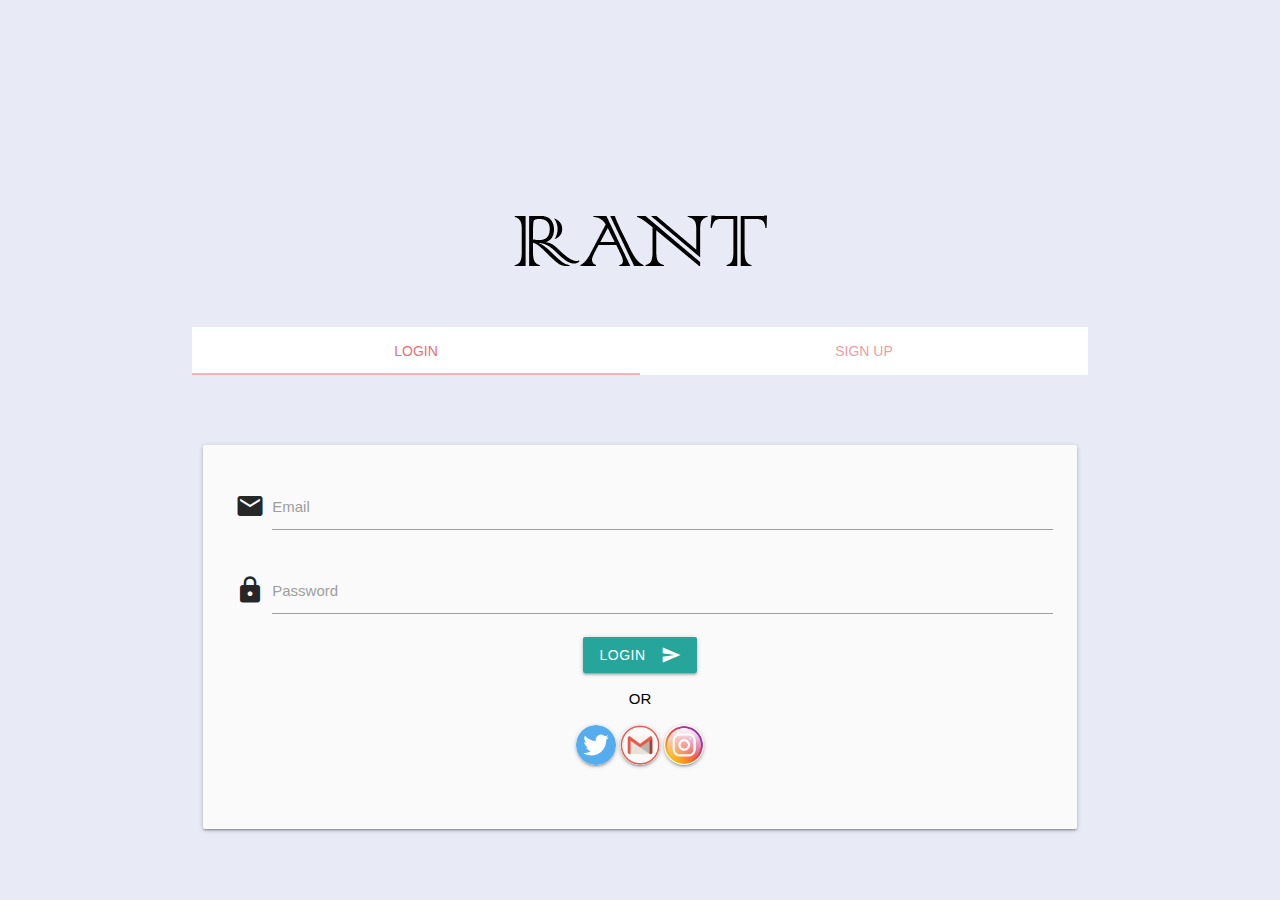
<file: index.html>
<!DOCTYPE html>
<html>

<head>
  <!--Import Google Icon Font-->
  <link href="https://fonts.googleapis.com/icon?family=Material+Icons" rel="stylesheet">
  <!--Import materialize.css-->
  <link type="text/css" rel="stylesheet" href="style/materialize.min.css" media="screen,projection" />

  <!--Let browser know website is optimized for mobile-->
  <meta name="viewport" content="width=device-width, initial-scale=1.0" />
</head>


<body class="indigo lighten-5">
  <section class="container" style="margin-top: 15%;">
    <div class="row center-align">
      <img src="./img/login.png" alt="">
    </div>

    <div class="row center-align">
      <div class="  center-align">
        <ul class="tabs  center-align">
          <li class="tab col s6"><a href="#login">Login</a></li>
          <li class="tab col s6"><a href="#signup">Sign Up</a></li>

        </ul>
      </div>
      <div style="margin-top: 7%;">
        <div id="login" class="col s12">
          <div class="card-panel grey lighten-5 z-depth-1">

            <div class="row">
              <div class="input-field col s12">
                <i class="material-icons prefix">mail</i>
                <input id="loginmail" type="email" class="validate">
                <label for="email">Email</label>
              </div>
              <div class="input-field col s12">
                <i class="material-icons prefix">lock</i>
                <input id="loginpassword" type="password" class="validate">
                <label for="password">Password</label>
              </div>
              <a class="waves-effect waves-light btn" href="home.html"><i class="material-icons right">send</i>Login</a>
              <p class="black-text">OR</p>
              <div class="row">
                <img src="./img/twitter.png"
                  class="circle btn-floating transparent responsive-img waves-light waves-effect">
                <img src="./img/gmail.png"
                  class="circle btn-floating transparent responsive-img waves-light waves-effect">
                <img src="./img/insta.png"
                  class="circle btn-floating transparent responsive-img waves-light waves-effect">
              </div>
            </div>

          </div>
        </div>

        <div id="signup" class="col s12">
          <div class="card-panel grey lighten-5 z-depth-1">
          
            <div class="row">
              <div class="input-field col s12">
                <i class="material-icons prefix">account_circle</i>
                <input id="username" type="text" class="validate">
                <label for="username">Username</label>
              </div>
              <div class="input-field col s12">
                <i class="material-icons prefix">mail</i>
                <input id="signmail" type="email" class="validate">
                <label for="email">Email</label>
              </div>
              <div class="input-field col s12">
                <i class="material-icons prefix">lock</i>
                <input id="signpassword" type="password" class="validate">
                <label for="password">Password</label>
              </div>
              <a class="waves-effect waves-light btn"><i class="material-icons right">send</i>Sign Up</a>
              <p class="black-text">OR</p>
              <div class="row">
                <img src="./img/twitter.png" class="circle  btn btn-floating transparent responsive-img waves-light waves-effect">
                <img src="./img/gmail.png" class="circle btn-floating transparent responsive-img waves-light waves-effect">
                <img src="./img/insta.png" class="circle btn-floating transparent responsive-img waves-light waves-effect">
              </div>
            </div>
          
          </div>
        </div>
      </div>

    </div>
  </section>





  <!--JavaScript at end of body for optimized loading-->

  <script type="text/javascript" src="js/materialize.min.js"></script>
  <script>
    M.AutoInit();
  </script>
</body>

</html>
</file>
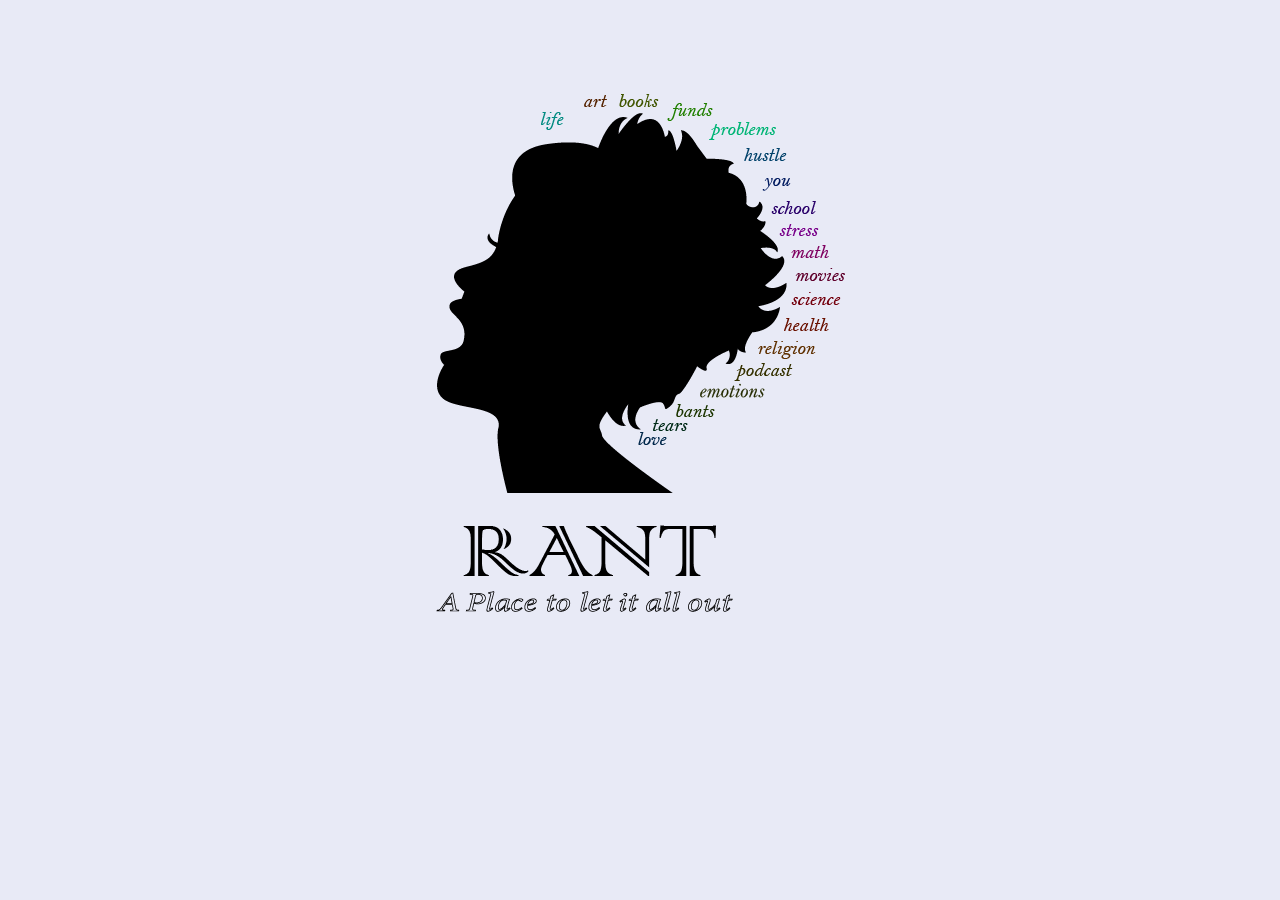
<file: splash.html>
<!DOCTYPE html>
<html>

<head>
  <!--Import Google Icon Font-->
  <link href="https://fonts.googleapis.com/icon?family=Material+Icons" rel="stylesheet">
  <!--Import materialize.css-->
  <link type="text/css" rel="stylesheet" href="style/materialize.min.css" media="screen,projection" />

  <!--Let browser know website is optimized for mobile-->
  <meta name="viewport" content="width=device-width, initial-scale=1.0" />
</head>
<body class="indigo lighten-5">

  <section>
    <div class="center-align">
      <img class="responsive-img" src="./img/rant.png" style="margin-top: 7%;">
    </div>
  </section>


  <!--JavaScript at end of body for optimized loading-->
  <script>
    
      M.AutoInit();
  </script>
  <script type="text/javascript" src="js/materialize.min.js"></script>
</body>

</html>
</file>
